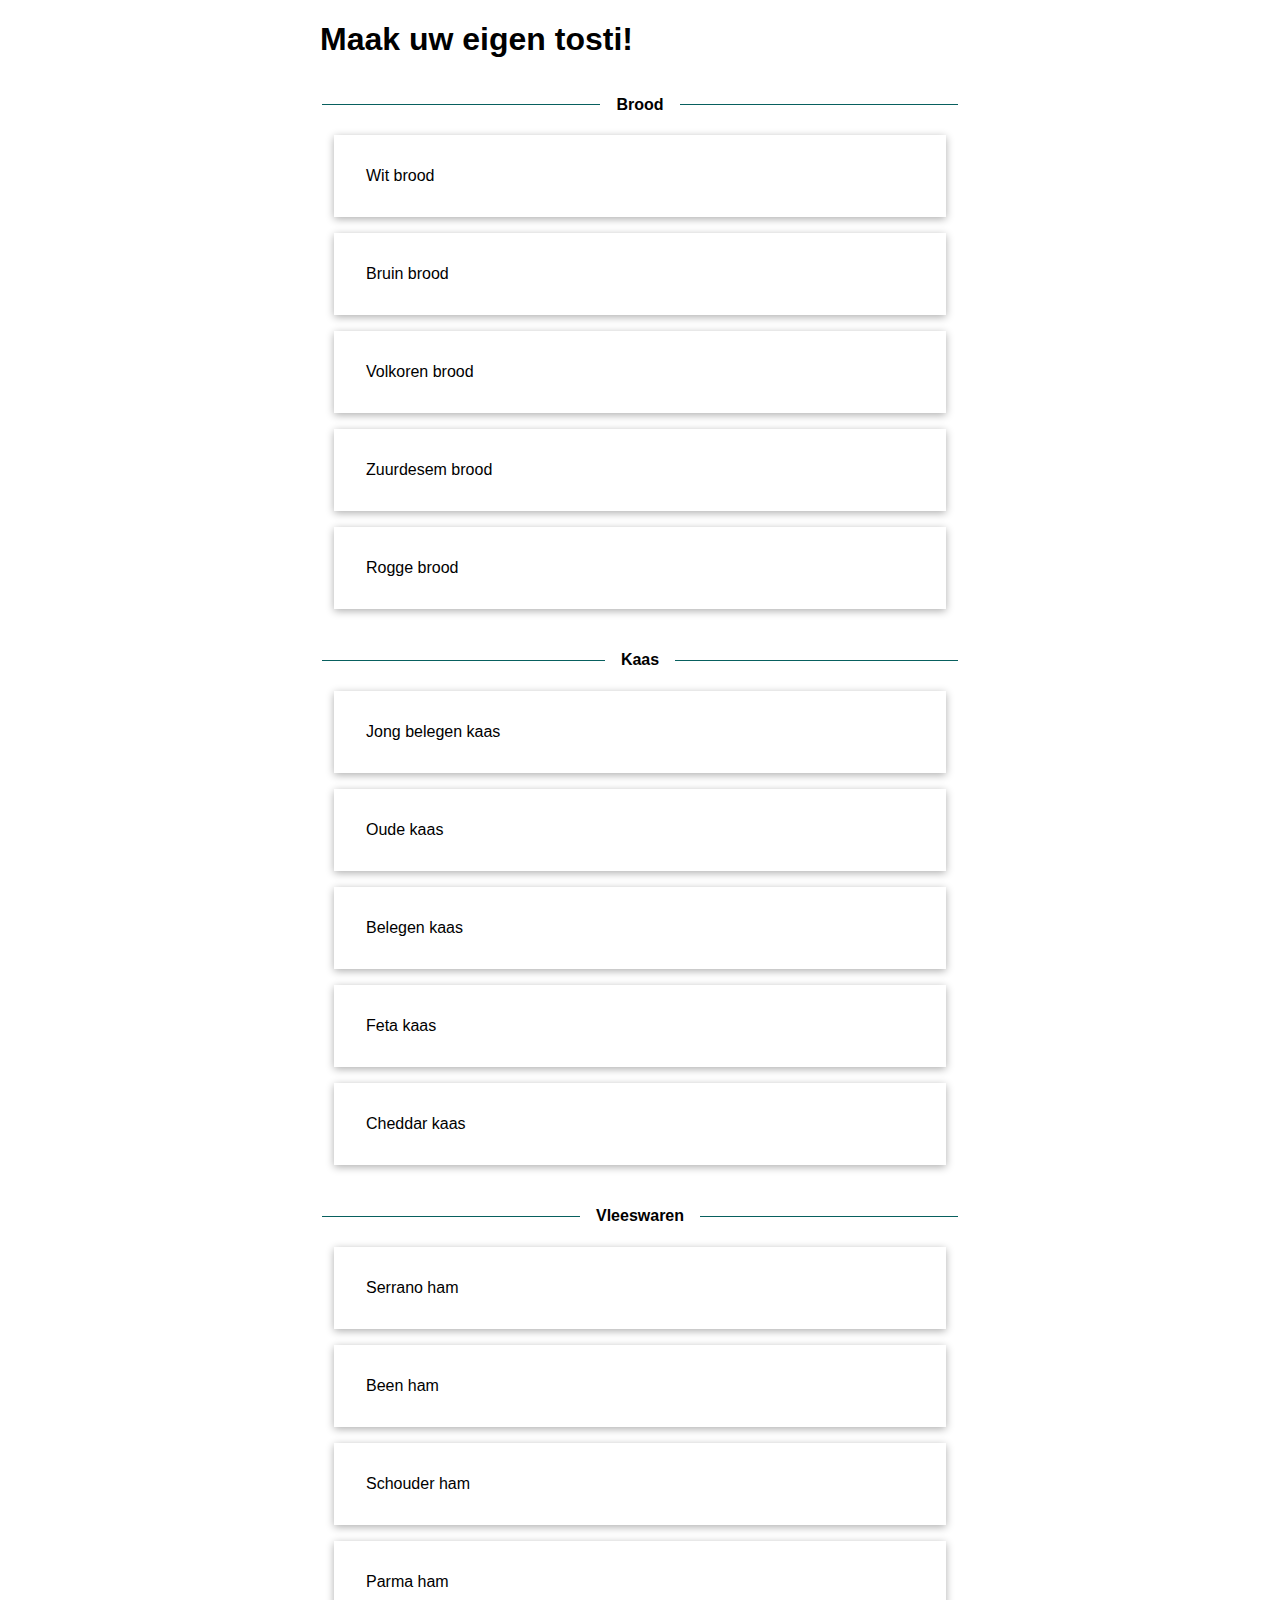
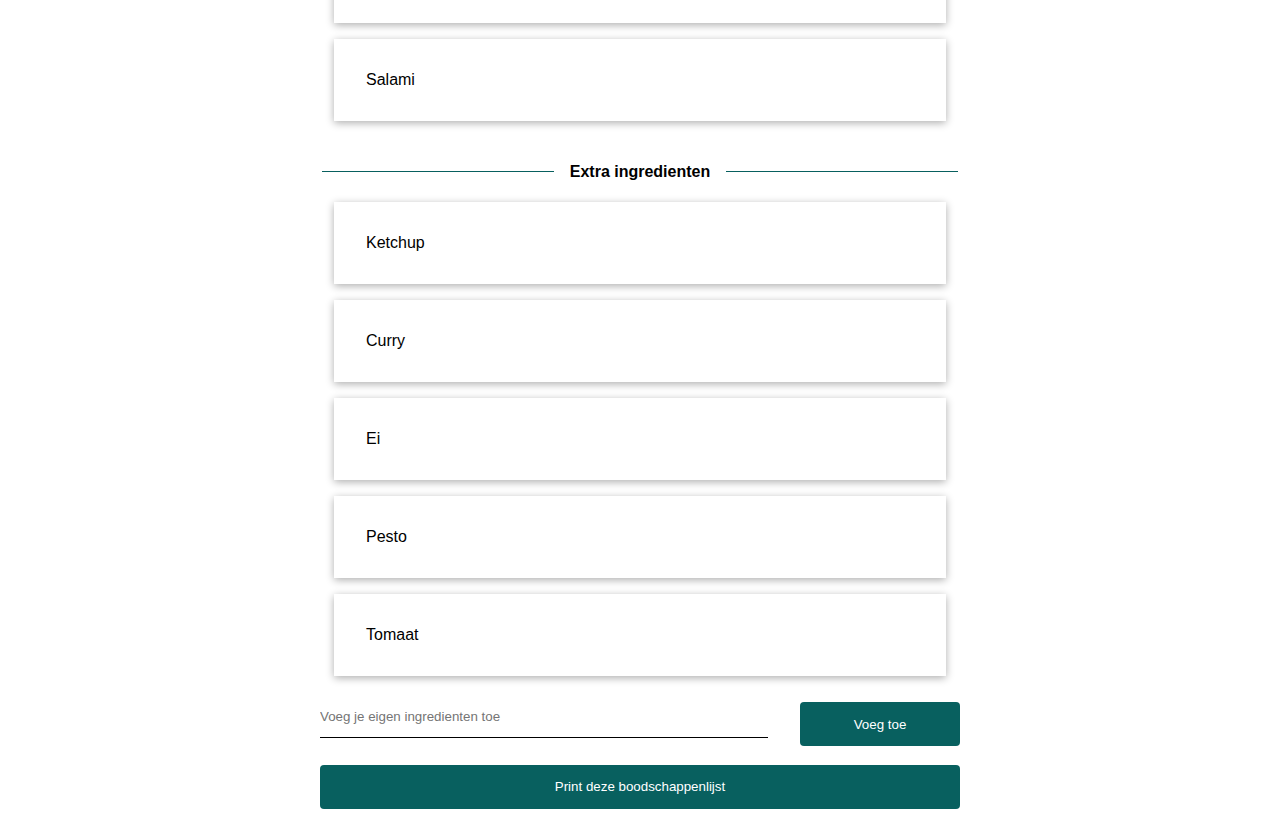
<file: opdracht3/index.html>
<!DOCTYPE html>
<html lang="nl">
<head>
  <meta charset="UTF-8">
  <meta name="viewport" content="width=device-width, initial-scale=1.0">
  <link rel="stylesheet" href="sources/css/styles.css">
  <title>Tosti maken</title>
</head>
  <body>
    <main>
      <h1>Maak uw eigen tosti!</h1>
      <form class="boodschappen">
            <fieldset  class="brood" id="brood">
                <legend>Brood</legend>
                    <input name="brood" type="radio" id="wit-1"><label for="wit-1">Wit brood</label>
                    <input name="brood" type="radio" id="bruin-2"><label for="bruin-2">Bruin brood</label>
                    <input name="brood" type="radio" id="volkoren-3"><label for="volkoren-3">Volkoren brood</label>
                    <input name="brood" type="radio" id="zuurdesem-4"><label for="zuurdesem-4">Zuurdesem brood</label>
                    <input name="brood" type="radio" id="rogge-5"><label for="rogge-5">Rogge brood</label>
            </fieldset>
          <fieldset class="kaas" id="kaas">
              <legend>Kaas</legend>
              <input name="kaas" type="radio" id="jong-1"><label for="jong-1">Jong belegen kaas</label>
              <input name="kaas" type="radio" id="oud-2"><label for="oud-2">Oude kaas</label>
              <input name="kaas" type="radio" id="belegen-3"><label for="belegen-3">Belegen kaas</label>
              <input name="kaas" type="radio" id="feta-4"><label for="feta-4">Feta kaas</label>
              <input name="kaas" type="radio" id="cheddar-5"><label for="cheddar-5">Cheddar kaas</label>
          </fieldset>
          <fieldset class="vlees" id="vlees">
              <legend>Vleeswaren</legend>
              <input name="vlees" type="radio" id="serrano-1"><label for="serrano-1">Serrano ham</label>
              <input name="vlees" type="radio" id="been-2"><label for="been-2">Been ham</label>
              <input name="vlees" type="radio" id="schouder-3"><label for="schouder-3">Schouder ham</label>
              <input name="vlees" type="radio" id="parma-4"><label for="parma-4">Parma ham</label>
              <input name="vlees" type="radio" id="salami-5"><label for="salami-5">Salami</label>
          </fieldset>
          <fieldset class="extra" id="extra">
              <legend>Extra ingredienten</legend>
              <input type="checkbox" id="ketchup-1"><label for="ketchup-1">Ketchup</label>
              <input type="checkbox" id="curry-2"><label for="curry-2">Curry</label> 
              <input type="checkbox" id="ei-3"><label for="ei-3">Ei</label>
              <input type="checkbox" id="pesto-4"><label for="pesto-4">Pesto</label>   
              <input type="checkbox" id="tomaat-5"><label for="tomaat-5">Tomaat</label>      
          </fieldset>
      </form>
      <p>Print uw boodschappenlijstje uit zodat u niet vergeet om iets te kopen</p>
    </main>
    <script src="sources/js/main.js"></script>
  </body>
</html>
</file>
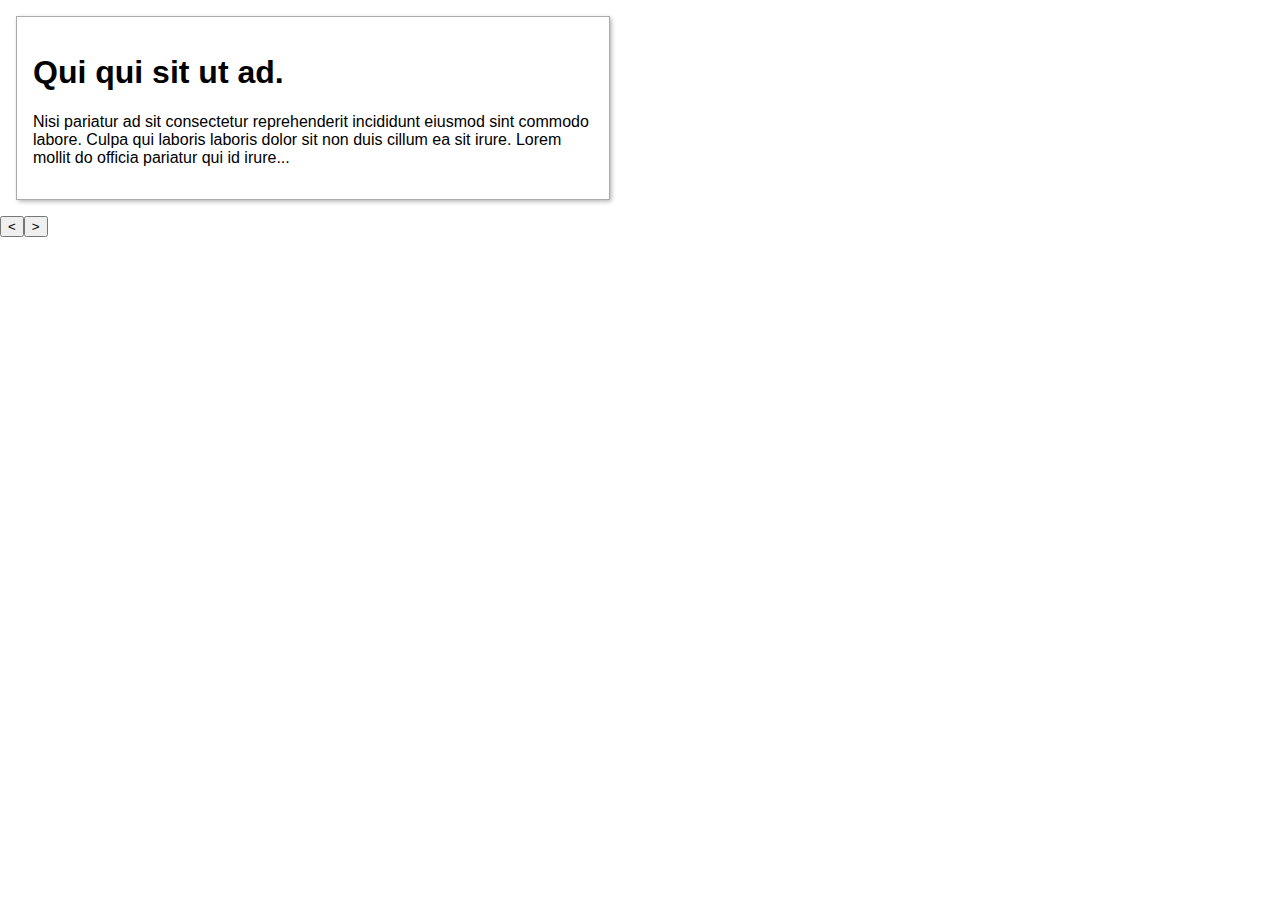
<file: opdracht2/carrousel/index.html>
<!DOCTYPE html>
<html lang="nl">

<head>
  <meta charset="UTF-8">
  <meta name="viewport" content="width=device-width, initial-scale=1.0">
  <title>Caroussel</title>
  <style>
    body {
      margin: 0;
      font-family: sans-serif;
    }
    section {  
      display: flex;
      flex-wrap: nowrap;
      display: grid;
      grid-auto-flow: column;
    }
    article {
      display: inline-block;
      flex: 0 0 auto;
      margin: 1em;
      padding: 1em;
      border: .1em solid #ababab;
      box-shadow: .1em .1em .3em #ababab;
      width: 35em;
    }
    article.hidden {
      display: none;
    }
  </style>
</head>

  <body>
    <main>
      <section>
        <article>
          <h1>Qui qui sit ut ad.</h1>
          <p>Nisi pariatur ad sit consectetur reprehenderit incididunt eiusmod sint commodo labore. Culpa qui laboris laboris
            dolor sit non duis cillum ea sit irure. Lorem mollit do officia pariatur qui id irure...</p>
        </article>
        <article>
          <h1>Est nulla est exercitation minim nostrud quis aute aliqua esse Lorem occaecat est.</h1>
          <p>Id consequat amet labore excepteur sunt fugiat fugiat enim irure id non. Aliquip irure ipsum dolor sint fugiat exercitation
            nulla deserunt culpa...</p>
        </article>
        <article>
          <h1>Consequat sint proident consequat mollit ea minim ipsum do nulla enim.</h1>
          <p>Laborum voluptate exercitation proident esse nisi eu mollit ipsum non non enim. Cillum occaecat ex incididunt quis
            nulla ea ipsum ut labore veniam cillum sit sint pariatur...</p>
        </article>
      </section>
    </main>
  </body>
  <script>
    if (document.querySelector && ('classList' in document.body)) {
      var article = document.querySelectorAll('article')
      var page = 0
      var next_button = document.createElement("button")
      var previous_button = document.createElement("button")
      var previous = document.createTextNode("<")
      var next = document.createTextNode(">")

      
        previous_button.appendChild(previous)
        next_button.appendChild(next)
        document.body.appendChild(previous_button)
        document.body.appendChild(next_button)

      for(var i = 0; i < article.length; i++) {
        article[i].classList.add('hidden')
      }
      article[page].classList.remove('hidden')

      function articlePrevious() {
        if (page <= 0) {
          page = 2
        } else {
          page--
        } 
        for(var i = 0; i < article.length; i++) {
          article[i].classList.add('hidden')
        }
        article[page].classList.remove('hidden')
      }

      function articleNext() {    
        if (page >= 2) {
          page = 0
        } else {
          page++
        } 
        for(var i = 0; i < article.length; i++) {
          article[i].classList.add('hidden')
        }
        article[page].classList.remove('hidden')
      }

      document.querySelectorAll('button')[0].addEventListener('click', articlePrevious)
      document.querySelectorAll('button')[1].addEventListener('click', articleNext)
       }

</script>

</html>
</file>
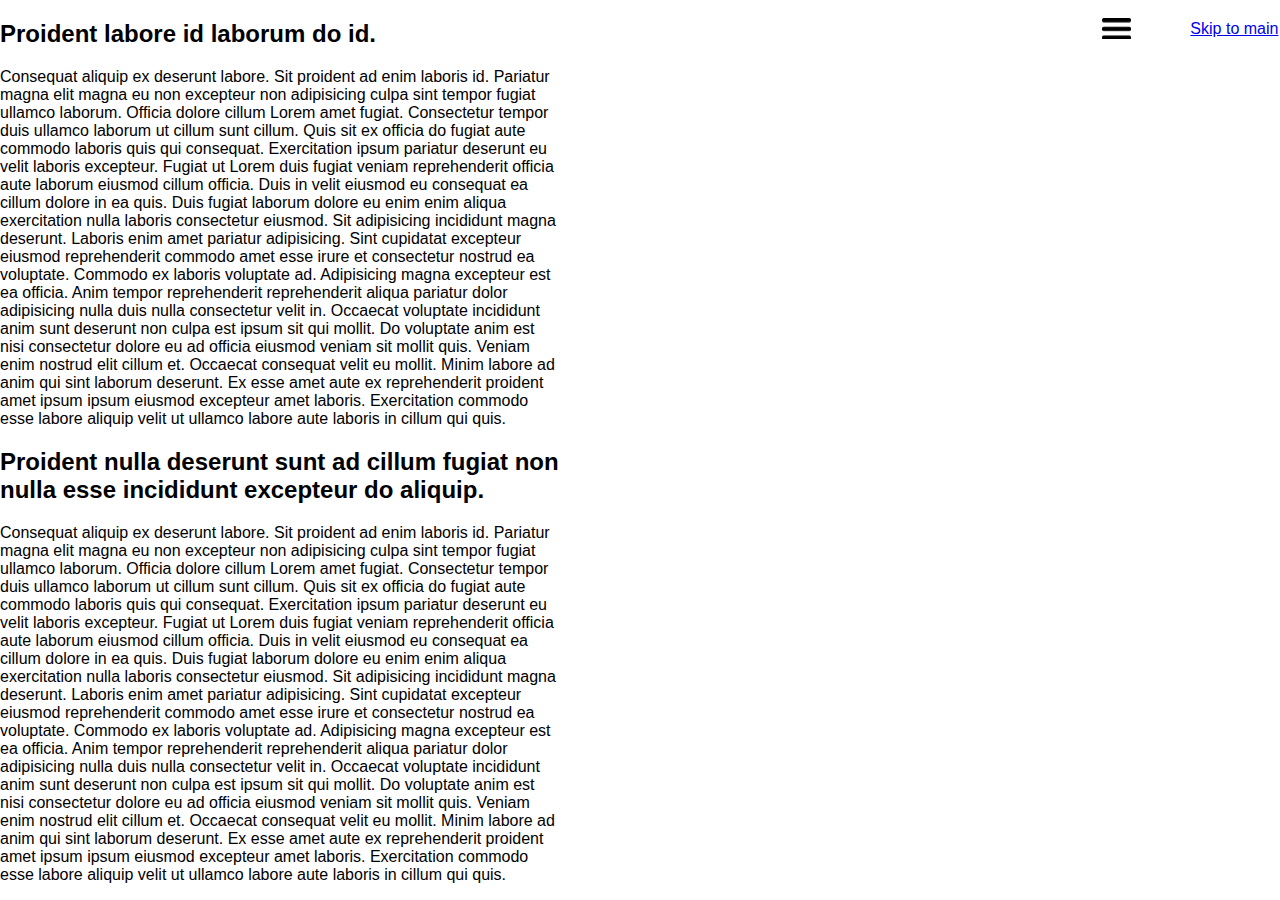
<file: opdracht2/Menu/index.html>
<!DOCTYPE html>
<html lang="nl">
<head>
  <meta charset="UTF-8">
  <meta name="viewport" content="width=device-width, initial-scale=1.0">
  <title>Menu</title>
  <style>
    body {
      font-family: sans-serif;
      margin: 0;
      width: 35em;
    }
    body > div {
      position: absolute;
      z-index: 99;
      right: 0;
    }
    body > div:focus-within {
      right: 0;
      opacity: 1;
    }
    body > div.unhidden {
      opacity: 1;
      right: 0;
    }
    body > div a {
      padding: .1em;
    }
    body > div a:first-child {
      background-image: url(img/menu.png);
      background-size: contain;
      background-repeat: no-repeat;
      color: transparent;
    }
    body > div a.open {
      background-image: url(img/close.png);
    }
    main {
      width: 35em;
    }    
    nav {
      position: absolute;
      background-color: white;
      width: 100%;
    }
    nav ul {
      list-style: none;
      padding: 0;
    }
    nav li {
      margin: .5em;
    }
    nav.hamburger {
      text-align: center;
      position: absolute;
      top: -199px;
      transition: all .3s;
      background-color: #ededed;
    }
    nav.hamburger.open {
      top: 0;
    }
  </style>
</head>
  <body>
    <div>
      <a lang="en" href="#nav">Skip to nav</a>
      <a lang="en" href="#main">Skip to main</a>
   </div>
    <main id="main">
      <section>
        <article>
          <h2>Proident labore id laborum do id.</h2>
          <p>Consequat aliquip ex deserunt labore. Sit proident ad enim laboris id. Pariatur magna elit magna eu non excepteur non adipisicing
            culpa sint tempor fugiat ullamco laborum. Officia dolore cillum Lorem amet fugiat. Consectetur tempor duis ullamco laborum
            ut cillum sunt cillum. Quis sit ex officia do fugiat aute commodo laboris quis qui consequat. Exercitation ipsum pariatur
            deserunt eu velit laboris excepteur. Fugiat ut Lorem duis fugiat veniam reprehenderit officia aute laborum eiusmod cillum
            officia. Duis in velit eiusmod eu consequat ea cillum dolore in ea quis. Duis fugiat laborum dolore eu enim enim aliqua
            exercitation nulla laboris consectetur eiusmod. Sit adipisicing incididunt magna deserunt. Laboris enim amet pariatur adipisicing.
            Sint cupidatat excepteur eiusmod reprehenderit commodo amet esse irure et consectetur nostrud ea voluptate. Commodo ex
            laboris voluptate ad. Adipisicing magna excepteur est ea officia. Anim tempor reprehenderit reprehenderit aliqua pariatur
            dolor adipisicing nulla duis nulla consectetur velit in. Occaecat voluptate incididunt anim sunt deserunt non culpa est
            ipsum sit qui mollit. Do voluptate anim est nisi consectetur dolore eu ad officia eiusmod veniam sit mollit quis. Veniam
            enim nostrud elit cillum et. Occaecat consequat velit eu mollit. Minim labore ad anim qui sint laborum deserunt. Ex esse
            amet aute ex reprehenderit proident amet ipsum ipsum eiusmod excepteur amet laboris. Exercitation commodo esse labore aliquip
            velit ut ullamco labore aute laboris in cillum qui quis.</p>
          <h2>Proident nulla deserunt sunt ad cillum fugiat non nulla esse incididunt excepteur do aliquip.</h2>
          <p>Consequat aliquip ex deserunt labore. Sit proident ad enim laboris id. Pariatur magna elit magna eu non excepteur non adipisicing
            culpa sint tempor fugiat ullamco laborum. Officia dolore cillum Lorem amet fugiat. Consectetur tempor duis ullamco laborum
            ut cillum sunt cillum. Quis sit ex officia do fugiat aute commodo laboris quis qui consequat. Exercitation ipsum pariatur
            deserunt eu velit laboris excepteur. Fugiat ut Lorem duis fugiat veniam reprehenderit officia aute laborum eiusmod cillum
            officia. Duis in velit eiusmod eu consequat ea cillum dolore in ea quis. Duis fugiat laborum dolore eu enim enim aliqua
            exercitation nulla laboris consectetur eiusmod. Sit adipisicing incididunt magna deserunt. Laboris enim amet pariatur adipisicing.
            Sint cupidatat excepteur eiusmod reprehenderit commodo amet esse irure et consectetur nostrud ea voluptate. Commodo ex
            laboris voluptate ad. Adipisicing magna excepteur est ea officia. Anim tempor reprehenderit reprehenderit aliqua pariatur
            dolor adipisicing nulla duis nulla consectetur velit in. Occaecat voluptate incididunt anim sunt deserunt non culpa est
            ipsum sit qui mollit. Do voluptate anim est nisi consectetur dolore eu ad officia eiusmod veniam sit mollit quis. Veniam
            enim nostrud elit cillum et. Occaecat consequat velit eu mollit. Minim labore ad anim qui sint laborum deserunt. Ex esse
            amet aute ex reprehenderit proident amet ipsum ipsum eiusmod excepteur amet laboris. Exercitation commodo esse labore aliquip
            velit ut ullamco labore aute laboris in cillum qui quis.</p>
          </article>
      </section>
    </main>
    <nav id="nav">
      <ul>
        <li><a href="#">Home</a></li>
        <li><a href="#">Info</a></li>
        <li><a href="#">Diensten</a></li>
        <li><a href="#">Contact</a></li>
      </ul>
    </nav>
  </body>
  <script>
    if (document.querySelector && ('classList' in document.body)) {
    function toggleHamburger() {
      document.querySelector('nav').classList.toggle('open')
      document.querySelectorAll('div a')[0].classList.toggle('open')
    }
    function turnOffMenu() {
      document.querySelector('nav').classList.remove('open')
      document.querySelectorAll('div a')[0].classList.remove('open')
    }

    document.querySelector('nav').classList.add('hamburger')
    document.querySelector('div').classList.add('unhidden')
    document.querySelectorAll('div a')[0].addEventListener('click', toggleHamburger)
    document.querySelectorAll('div a')[1].addEventListener('click', turnOffMenu) 
  }
  </script>

</html>
</file>
<file: opdracht3/sources/css/styles.css>
/*
GENERAL
*/

body {
  font-family: sans-serif;
  max-width: 50%;
  margin: 0 auto .5em;
}

@media (max-width: 40em) {
  body {
    max-width: 100%;
    margin: .5em;
    font-size: .8em;
  }
}

button {
  background-color: #08605f;
  border: .1em solid transparent;
  border-radius: .3em;
  color: #ffffff;
  padding: 1em;
  transition: all .3s;
  cursor: pointer;
}

/*
EIGEN INPUT
*/

.text {
  display: none;
}

.text input {
  padding: .5em 0 1em;
  width: 70%;
  border: none;
  margin-bottom: 1em;
  border-bottom: .1em solid #000000;
  transition: all .3em;
}

.text label {
  position: absolute;
  left: -999px;
}

.text input:focus {
  outline: none;
}

.text button {
  position: absolute;
  top: 0;
  right: 0;
  width: 25%;
}

.bar 	{ 
  position: relative; 
  display: block; 
  width: 100%; 
}

.bar:before, .bar:after 	{
  content: '';
  height: .2em; 
  width: 0; 
  bottom: .8em;
  position: absolute;
  background: #08605f; 
  transition: 0.2s ease all; 
}

input:focus ~ .bar:before, input:focus ~ .bar:after {
  width: 70%;
}

/*
TOSTI KEUZE
*/

fieldset {
  border: none; 
  border-top: .1em solid #08605f;
}

fieldset legend {
  font-weight: bold;
  text-align: center;
  padding: 1em;
}

fieldset label {
  box-shadow: 0 .1em .5em #aeaeae;
  background-color: #ffffff;
  display: block;
  padding: 2em;
  margin-bottom: 1em;
  transition: all .3s;
  cursor: pointer;
}

fieldset label:hover,
fieldset input:focus + label {
  box-shadow: 0 .2em .5em #aeaeae;
  background-color: #ececec;
}

fieldset.brood input:checked + label {
  background-color: #cb904d;
  color: #ffffff;
}

fieldset.kaas input:checked + label {
  background-color: #ffbc42;
  color: #ffffff;
}

fieldset.vlees input:checked + label {
  background-color: #8e4a49;
  color: #ffffff;
}

fieldset.extra input:checked + label {
  background-color: #584b53;
  color: #ffffff;
}

fieldset.eigen input:checked + label {
  background-color: #929487;
  color: #ffffff;
}

form fieldset input {
  position: absolute;
  left: -9999px;
}

main ~ button {
  width: 100%;
  margin-top: 1em;
}

button:hover,
button:focus {
  outline: none;
  background-color: #08605faa;
}

/*
PRINTABLE VERSIE
*/

@media print {
  fieldset {
    border-top: .1em solid #000000;
  }

  fieldset label {
    box-shadow: none;
    background-color: #ffffff !important; 
    color: #000000 !important;
    margin: .5em;
    padding: 0;
    margin-bottom: 1em;
  }

  fieldset input:not(:checked) + label {
    display: none;
  }

  p, button, .text, #text {
    display: none;
  }
}

/*
VOICE REC
*/

.voice-rec {
  position: fixed;
  top: 0;
  right: 0;
  margin: 1em;
  height: 5em;
  width: 5em;
  border-radius: 50%;
  background-image: url(../img/voice.png);
  background-size: cover;
  box-shadow: 0 .2em .5em #aeaeae;
}

.voice-rec span {
  position: absolute;
  left: -9999px;
}

.voice-rec:hover, .voice-rec:focus {
  box-shadow: 0 .1em .5em #aeaeae;
}

.listen, .listen:focus {
  background-color: red;
}

/*
ENHANCED VERSIE
*/

main.enhanced p {
  display: none;
}

main.enhanced .text {
  display: block;
  position: relative;
}
</file>
